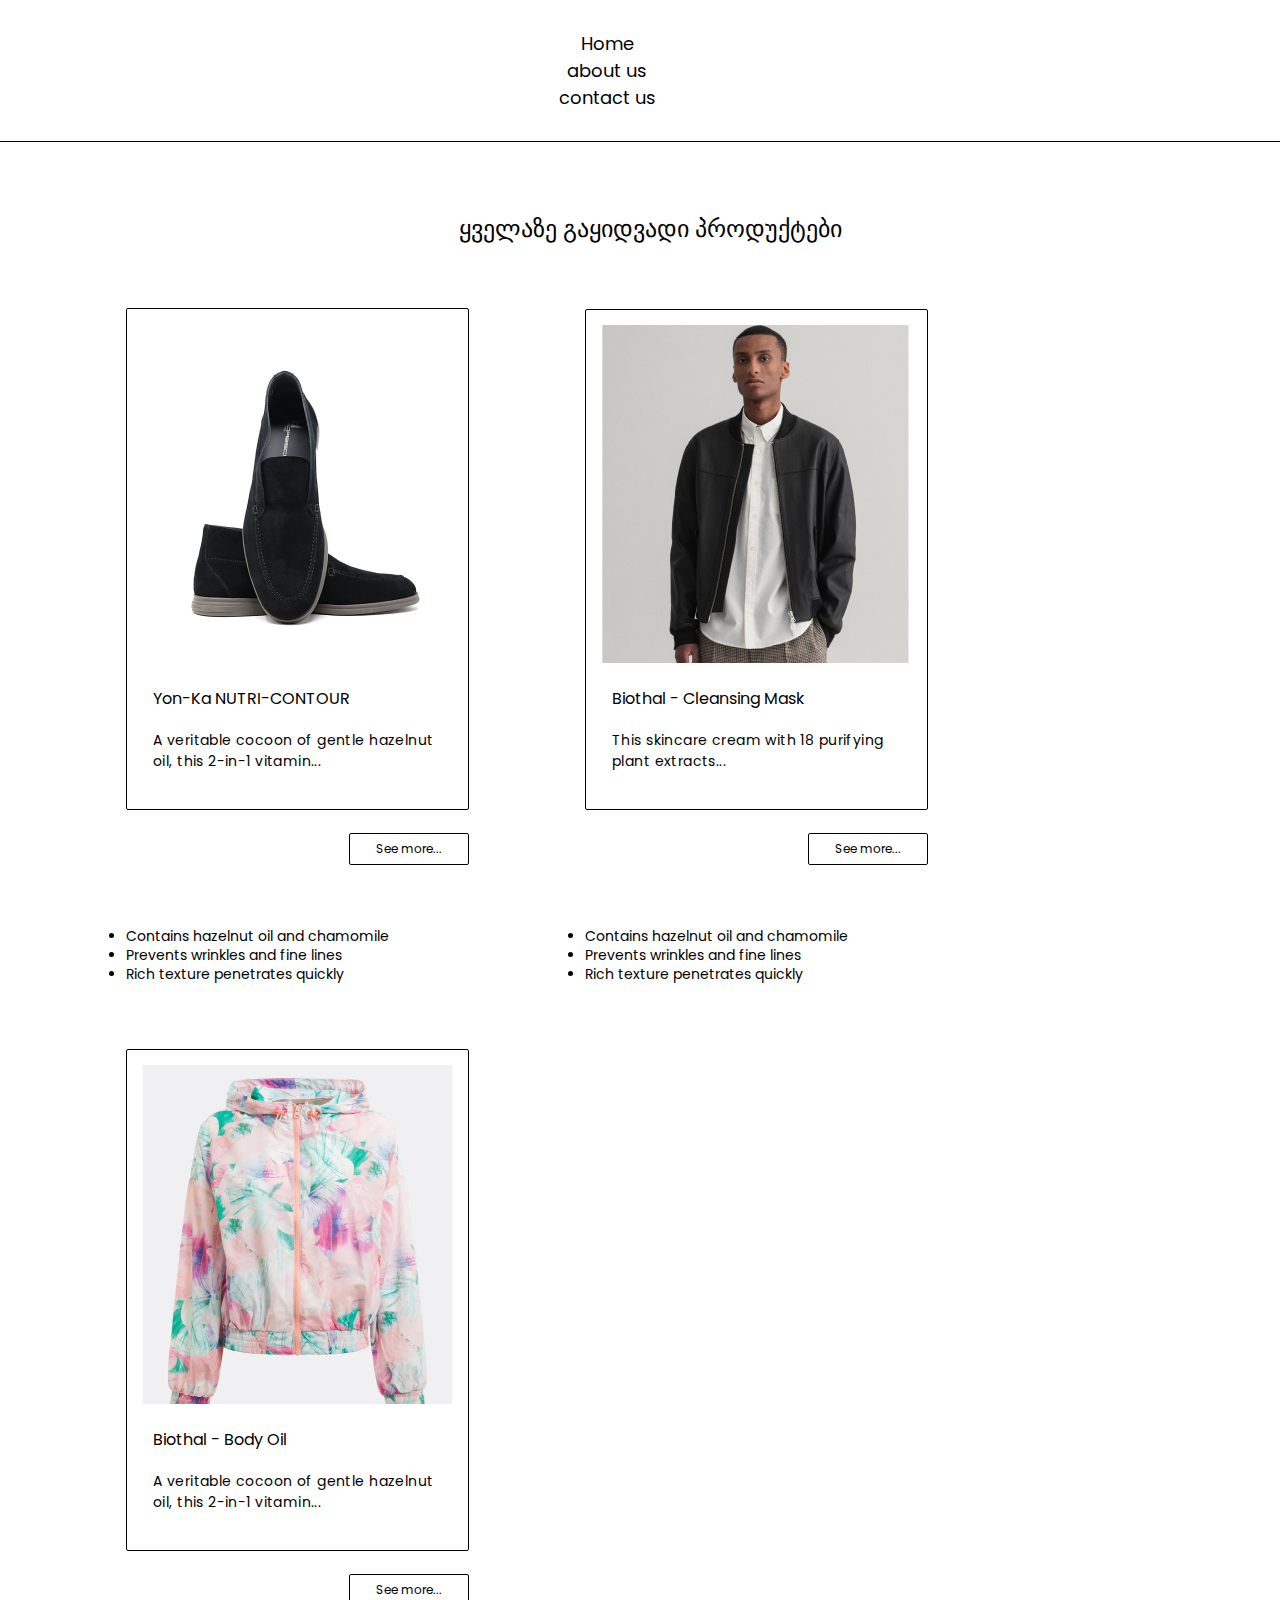
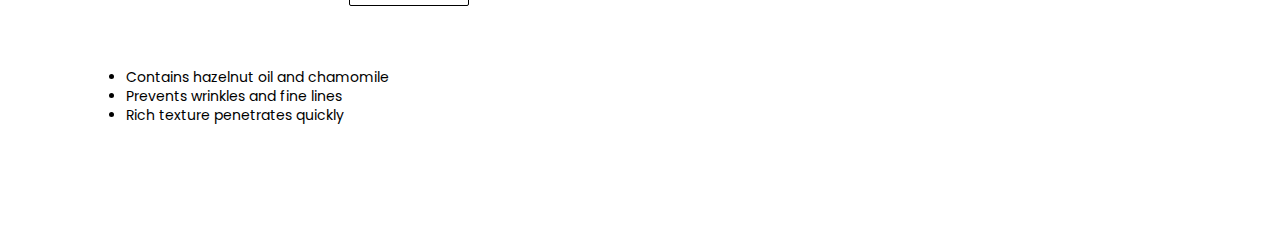
<file: index.html>
<!DOCTYPE html>
<html lang="en">
<head>
    <meta charset="UTF-8">
    <meta http-equiv="X-UA-Compatible" content="IE=edge">
    <meta name="viewport" content="width=device-width, initial-scale=1.0">
    <title>Document</title>
    <link rel="preconnect" href="https://fonts.googleapis.com">
    <link rel="preconnect" href="https://fonts.gstatic.com" crossorigin>
    <link href="https://fonts.googleapis.com/css2?family=Poppins&display=swap" rel="stylesheet">
    <link rel="stylesheet" href="asset/css/reset.css">
    <link rel="stylesheet" href="asset/css/style.css">
</head>
<body>
    <header>
        <nav class="navigation">
            <li>
                <a href="index.html">Home</a>
            </li>
            <li>
                <a href="about.html">about us</a>
            </li>
            <li>
                <a href="contact.html">contact us</a>
            </li>
        </nav>
    </header>

    <main>
        <section class="section1">
            <div class="title">
                <h2>ყველაზე გაყიდვადი პროდუქტები</h2>
            </div>

            <div class="wrapper">
                <div class="">
                    <div class="content">
                        <img src="asset/images/shoes.png" alt="pair of shoes">
                        <h3>Yon-Ka NUTRI-CONTOUR</h3>
                        <p>A veritable cocoon of gentle hazelnut oil, this 2-in-1 vitamin...</p>
                    </div>
                    <div class="content_button">
                        <button>See more...</button>
                    </div>
                </div>
                <div class="content_footer">
                    <li>Contains hazelnut oil and chamomile</li>
                    <li>Prevents wrinkles and fine lines</li>
                    <li>Rich texture penetrates quickly</li>
                </div>
            </div>

            <div class="wrapper">
                <div class="content_wrapper">
                    <div class="content">
                        <img src="asset/images/boy.png" alt="image of boy">
                        <h3>Biothal - Cleansing Mask</h3>
                        <p>This skincare cream with 18 purifying plant extracts...</p>
                    </div>
                    <div class="content_button">
                        <button>See more...</button>
                    </div>
                </div>
                <div class="content_footer second">
                    <li>Contains hazelnut oil and chamomile</li>
                    <li>Prevents wrinkles and fine lines</li>
                    <li>Rich texture penetrates quickly</li>
                </div>
            </div>

            <div class="wrapper">
                <div class="">
                    <div class="content">
                        <img src="asset/images/jacket.png" alt="image of jacket">
                        <h3>Biothal - Body Oil</h3>
                        <p>A veritable cocoon of gentle hazelnut oil, this 2-in-1 vitamin...</p>
                    </div>
                    <div class="content_button">
                        <button>See more...</button>
                    </div>
                </div>
                <div class="content_footer">
                    <li>Contains hazelnut oil and chamomile</li>
                    <li>Prevents wrinkles and fine lines</li>
                    <li>Rich texture penetrates quickly</li>
                </div>
            </div>

        </section>
    </main>
</body>
</html>
</file>
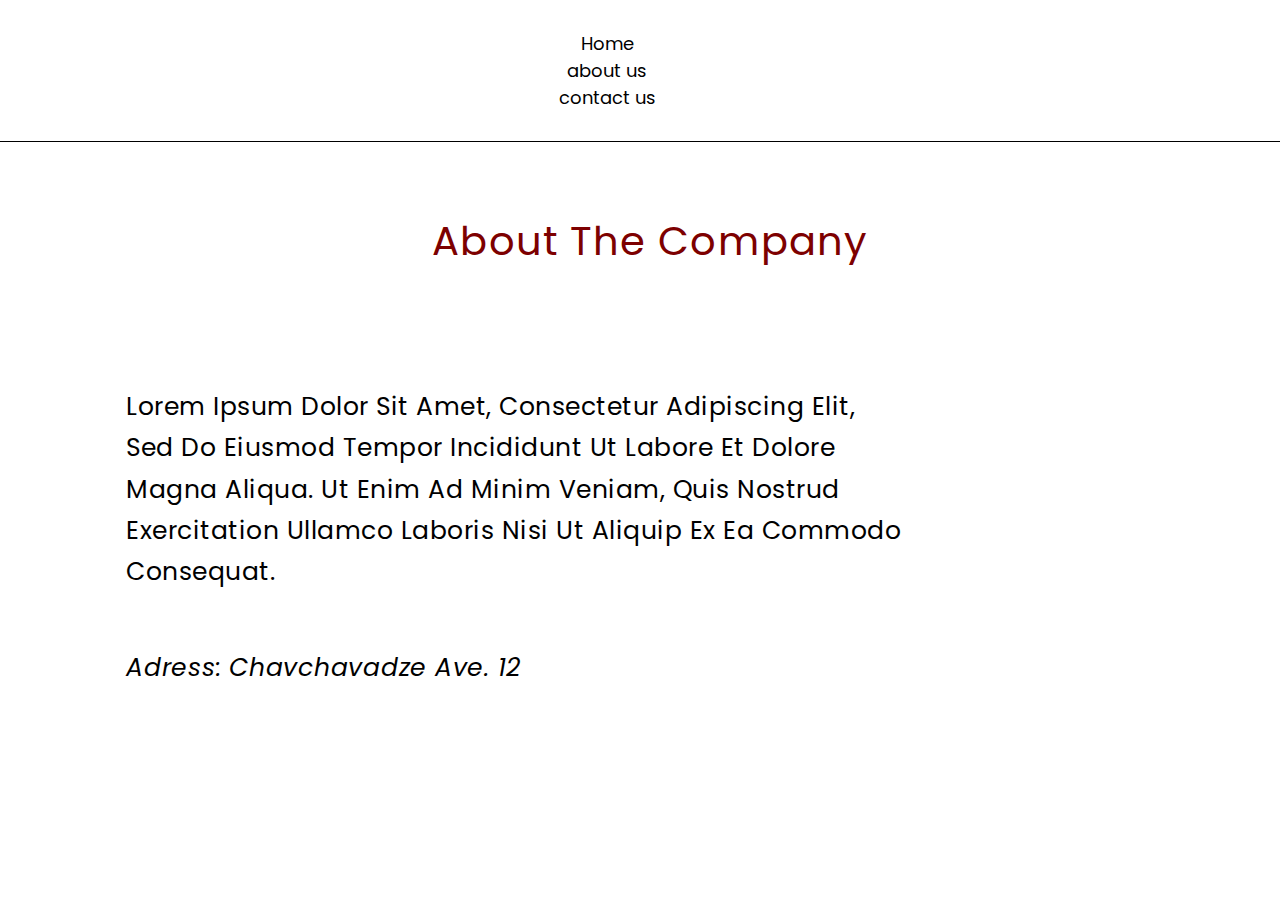
<file: about.html>
<!DOCTYPE html>
<html lang="en">
<head>
    <meta charset="UTF-8">
    <meta http-equiv="X-UA-Compatible" content="IE=edge">
    <meta name="viewport" content="width=device-width, initial-scale=1.0">
    <title>Document</title>
    <link rel="preconnect" href="https://fonts.googleapis.com">
    <link rel="preconnect" href="https://fonts.gstatic.com" crossorigin>
    <link href="https://fonts.googleapis.com/css2?family=Poppins&display=swap" rel="stylesheet">
    <link rel="stylesheet" href="asset/css/reset.css">
    <link rel="stylesheet" href="asset/css/style.css">
</head>
<body>
    <header>
        <nav class="navigation">
            <li>
                <a href="index.html">Home</a>
            </li>
            <li>
                <a href="about.html">about us</a>
            </li>
            <li>
                <a href="contact.html">contact us</a>
            </li>
        </nav>
    </header>

    <main>
        <section class="section1">
            <div class="contact_title">
                <h2>About the Company</h2>
            </div>

            <div class="about_info">
                <p>Lorem ipsum dolor sit amet, consectetur adipiscing elit, sed do eiusmod tempor incididunt ut labore et dolore magna aliqua. Ut enim ad minim veniam, quis nostrud exercitation ullamco laboris nisi ut aliquip ex ea commodo consequat.</p>
            </div>

            <div class="about_footer">
                <p>Adress: chavchavadze ave. 12</p>
            </div>
        </section>
    </main>
</body>
</html>
</file>
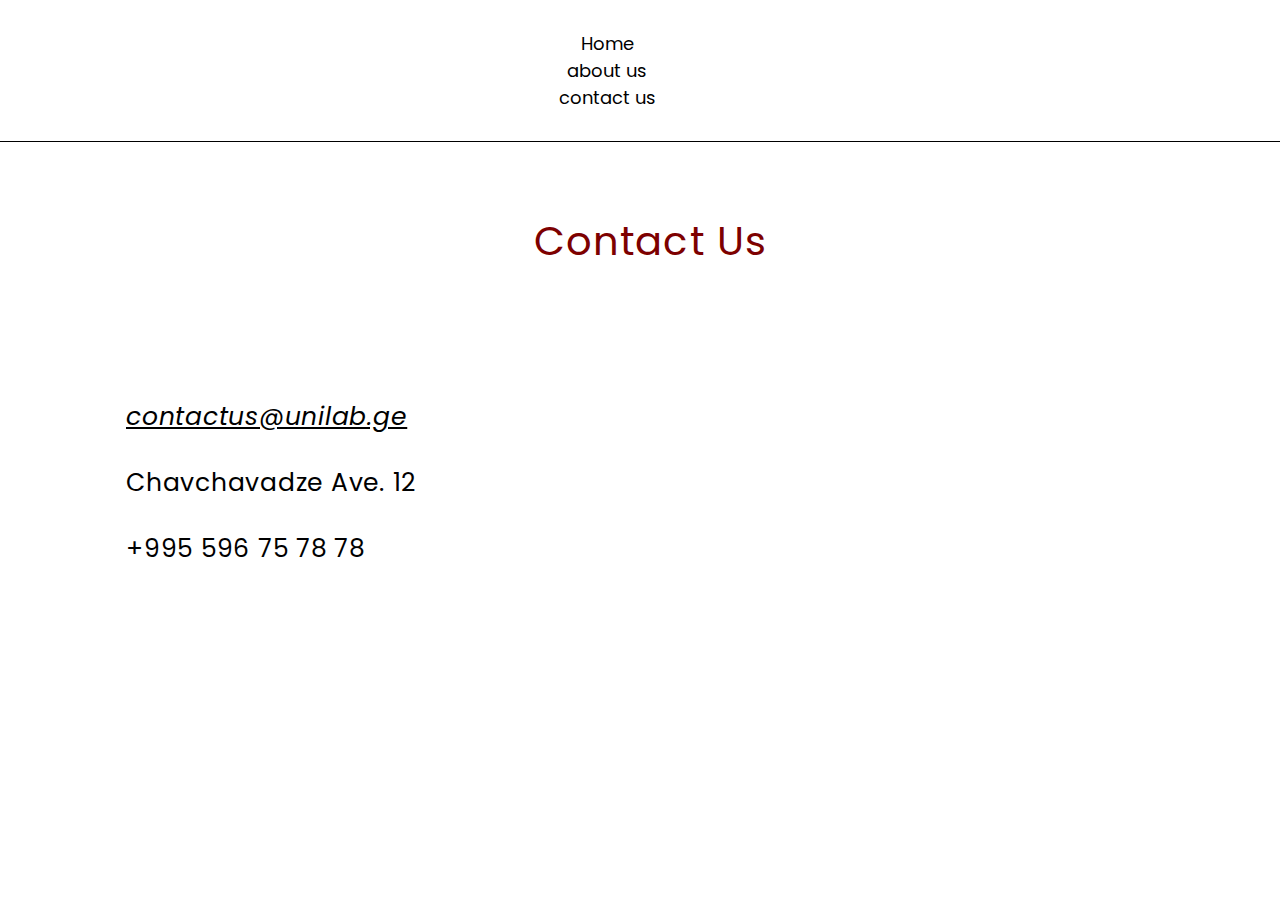
<file: contact.html>
<!DOCTYPE html>
<html lang="en">
<head>
    <meta charset="UTF-8">
    <meta http-equiv="X-UA-Compatible" content="IE=edge">
    <meta name="viewport" content="width=device-width, initial-scale=1.0">
    <title>Document</title>
    <link rel="preconnect" href="https://fonts.googleapis.com">
    <link rel="preconnect" href="https://fonts.gstatic.com" crossorigin>
    <link href="https://fonts.googleapis.com/css2?family=Poppins&display=swap" rel="stylesheet">
    <link rel="stylesheet" href="asset/css/reset.css">
    <link rel="stylesheet" href="asset/css/style.css">
</head>
<body>
    <header>
        <nav class="navigation">
            <li>
                <a href="index.html">Home</a>
            </li>
            <li>
                <a href="about.html">about us</a>
            </li>
            <li>
                <a href="contact.html">contact us</a>
            </li>
        </nav>
    </header>
    
    <main>
        <section class="section1">
            <div class="contact_title">
                <h2>Contact Us</h2>
            </div>

            <div class="contact_info">
                <a href="https://unilab.iliauni.edu.ge/courses/">contactus@unilab.ge</a>
                <p>chavchavadze ave. 12</p>
                <p>+995 596 75 78 78</p>
            </div>
        </section>
    </main>
</body>
</html>
</file>
<file: asset/css/style.css>
@font-face {
    font-family: 'Poppins', sans-serif;
    src: url(../fonts/Poppins-Regular.ttf);
}

*{
    box-sizing: border-box;
}

header{
    border-bottom: 1px solid black;
}

.navigation{
    padding: 30px 537px;
    text-align: center;
}
.navigation li{
    display: inline-block;
    margin-right: 66px;
}

.navigation li > a{
    text-decoration: none;
    color: #000000;
    font-family: 'Poppins', sans-serif;
    font-size: 18px;
    line-height: 27px;
}

.section1{
    padding: 72px 105px 118px 126px;
}

.title{
    text-align: center;
}
.title h2{
    font-family: 'Poppins', sans-serif;
    font-size: 24px;
    line-height: 29px;
    color: #000000;
}

.wrapper{
    display: inline-block;
    margin-top: 65px;
}
.content_wrapper{
    margin-left: 112px;
    margin-right: 98px;
}

.content{
    border: 1px solid black;
    padding: 15px;
    border-radius: 2px;
}

.content img{
    width: 100%;
}
.content h3{
    font-family: 'Poppins', sans-serif;
    font-size: 16px;
    line-height: 24px;
    margin-top: 21px;
    margin-left: 11px;
}
.content p{
    font-family: 'Poppins', sans-serif;
    font-size: 14px;
    line-height: 21px;
    letter-spacing: 0.03em;
    margin-left: 11px;
    width: 282px;
    margin-top: 19px;
    margin-bottom: 22px;
}

.content_button{
    text-align: right;
}
.content_button button{
    border: 1px solid black;
    border-radius: 2px;
    padding: 6px 26px;
    margin-top: 23px;
    background-color: inherit;

    font-family: 'Poppins', sans-serif;
    font-size: 12px;
    line-height: 18px;
    color: #000000;
}

.content_footer{
    margin-top: 62px;
}
.content_footer li{
    font-family: 'Poppins', sans-serif;
    font-size: 14px;
    line-height: 19px;
    color: #000000; 
}
.second{
    margin-left: 112px;
}

.contact_title{
    text-align: center;
}
.contact_title h2{
    font-family: 'Poppins', sans-serif;
    font-size: 40px;
    line-height: 54px;
    letter-spacing: 0.03em;
    text-transform: capitalize;
    color: #7D0000;
}

.contact_info{
    margin-top: 132px;
}
.contact_info a{
    font-family: 'Poppins', sans-serif;
    font-style: italic;
    font-size: 25px;
    line-height: 34px;
    letter-spacing: 0.03em;
    text-decoration-line: underline;
    text-transform: lowercase;
    color: #000000;
}
.contact_info p{
    font-family: 'Poppins', sans-serif;
    font-size: 25px;
    line-height: 34px;
    letter-spacing: 0.03em;
    text-transform: capitalize;
    color: #000000;
    margin-top: 32px;
}

.about_info p{
    width: 775px;
    font-family: 'Poppins', sans-serif;
    font-size: 25px;
    line-height: 165%;
    letter-spacing: 0.02em;
    text-transform: capitalize;
    color: #000000;
    margin-top: 118px;
}

.about_footer{
    font-family: 'Poppins', sans-serif;
    font-style: italic;
    font-size: 25px;
    line-height: 34px;
    letter-spacing: 0.03em;
    text-transform: capitalize;
    margin-top: 59px;
}
</file>
